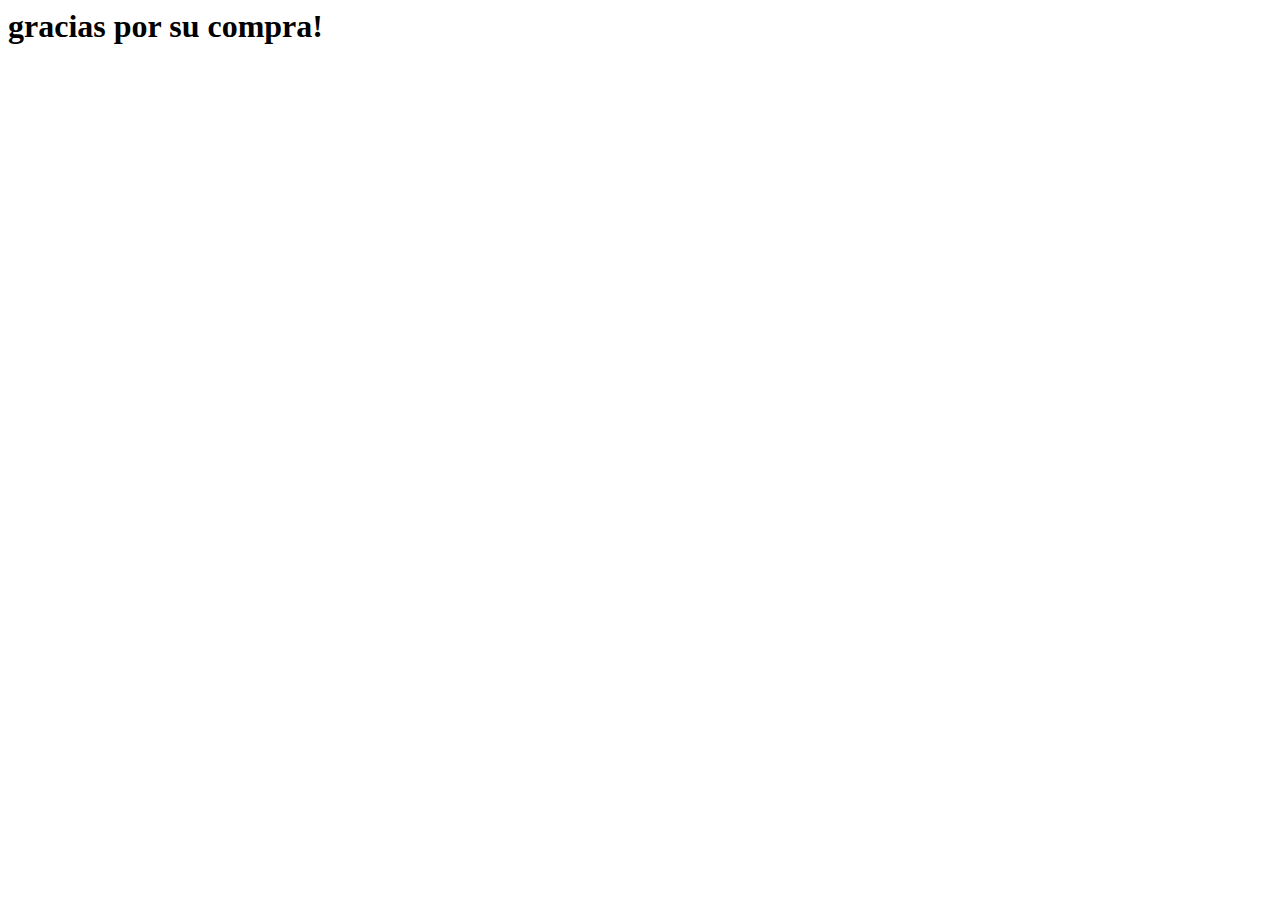
<file: alerta.html>
<html lang="en">
<head>
    <meta charset="UTF-8">
    <meta name="viewport" content="width=device-width, initial-scale=1.0">
    <title>Document</title>
</head>
<body>
    <h1>gracias por su compra!</h1>
    <script>
        setTimeout(function(){
            window.location.replace("index.html")
        },2000)
    </script>
</body>
</html>
</file>
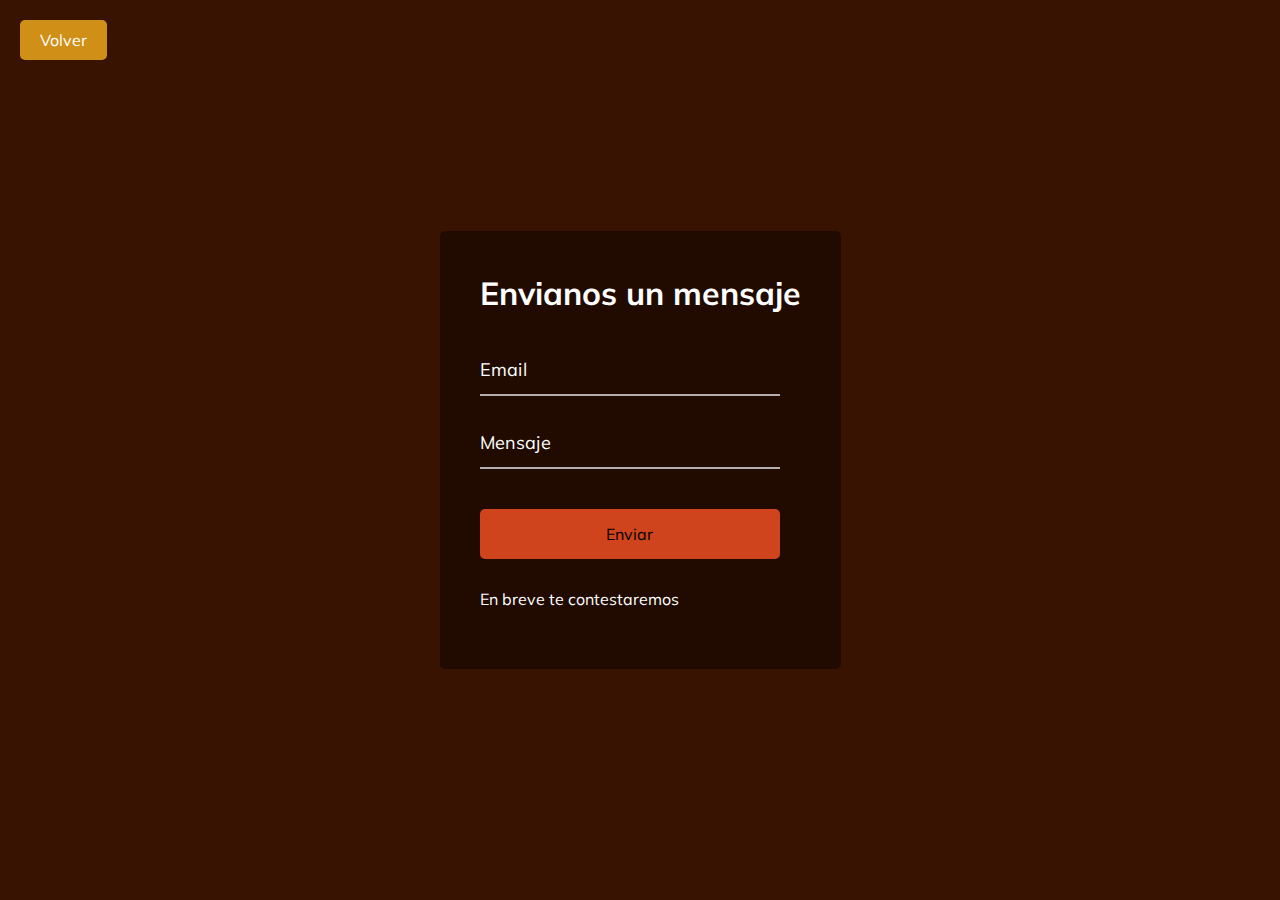
<file: form.html>
<!DOCTYPE html>
<html lang="en">
  <head>
    <meta charset="UTF-8" />
    <meta name="viewport" content="width=device-width, initial-scale=1.0" />
    <link rel="stylesheet" href="./assets/css/Form.css">
    <title>Formulario de contacto</title>
  </head>
  <body>
    <a href="index.html" class="back-button">Volver</a>

    <div class="container">
    
      <h1>Envianos un mensaje</h1>
      <form>
        <div class="form-control">
          
          <input type="email" required>
          <label>Email</label>

        <div class="form-control">
          <input type="text" required>
          <label>Mensaje</label>
        </div>

        <button class="btn">Enviar</button>

        <p class="text">En breve te contestaremos</p>
      </form>
    </div>
    <script src="assets/js/form.js"></script>
  </body>
</html>
</file>
<file: assets/css/Form.css>
@import url('https://fonts.googleapis.com/css?family=Muli&display=swap');

* {
  box-sizing: border-box;
}

body {
  background-color: rgb(56, 19, 2);
  color: #fff;
  font-family: 'Muli', sans-serif;
  display: flex;
  flex-direction: column;
  align-items: center;
  justify-content: center;
  height: 100vh;
  overflow: hidden;
  margin: 0;
}

.container {
  background-color: rgba(0, 0, 0, 0.4);
  padding: 20px 40px;
  border-radius: 5px;
}

.container h1 {
  text-align: center;
  margin-bottom: 30px;
}

.container a {
  text-decoration: none;
  color: lightblue;
}

.btn {
  cursor: pointer;
  display: inline-block;
  width: 100%;
  background: rgb(208, 68, 29);
  padding: 15px;
  font-family: inherit;
  font-size: 16px;
  border: 0;
  border-radius: 5px;
}

.btn:focus {
  outline: 0;
}

.btn:active {
  transform: scale(0.98);
}

.text {
  margin-top: 30px;
}

.form-control {
  position: relative;
  margin: 20px 0 40px;
  width: 300px;
}

.form-control input {
  background-color: transparent;
  border: 0;
  border-bottom: 2px #eaeaeabd solid;
  display: block;
  width: 100%;
  padding: 15px 0;
  font-size: 18px;
  color: #fff1f1f1;
}

.form-control input:focus,
.form-control input:valid {
  outline: 0;
  border-bottom-color: rgb(208, 143, 22);
}

.form-control label {
  position: absolute;
  top: 15px;
  left: 0;
  pointer-events: none;
}

.form-control label span {
  display: inline-block;
  font-size: 18px;
  min-width: 5px;
  transition: 0.3s cubic-bezier(0.68, -0.55, 0.265, 1.55);
}

.form-control input:focus + label span,
.form-control input:valid + label span {
  color: rgb(211, 151, 12);
  transform: translateY(-30px);
}

.back-button {
  position: absolute;
  top: 20px;
  left: 20px;
  text-decoration: none;
  padding: 10px 20px;
  background-color:  rgb(208, 143, 22);
  color: white;
  border-radius: 5px;
}

.back-button:hover {
  background-color:  rgb(158, 107, 12);
}

/* Estilos adicionales para el contenedor */
.container {
  position: relative;
}
</file>
